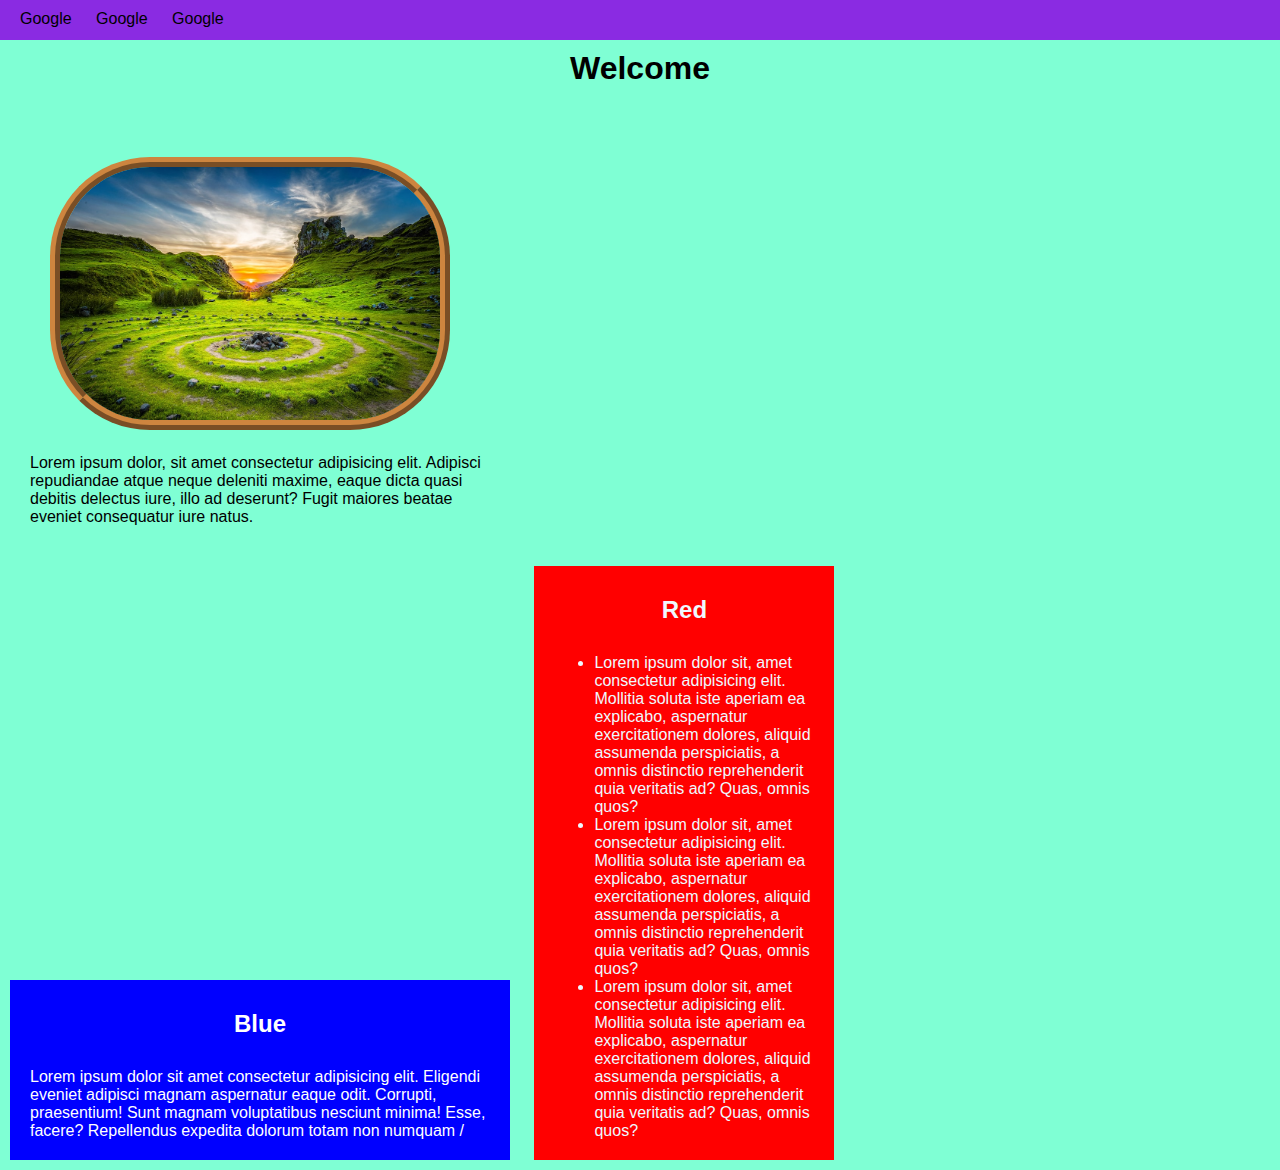
<file: css-basics/index.html>
<!DOCTYPE html>
<html lang="en">
  <head>
    <meta charset="UTF-8" />
    <meta http-equiv="X-UA-Compatible" content="IE=edge" />
    <meta name="viewport" content="width=device-width, initial-scale=1.0" />
    <title>CSS Basics</title>
    <link rel="stylesheet" href="css/style.css" />
  </head>
  <body>
    <nav>
      <a href="google.com">Google</a>
      <a href="google.com">Google</a>
      <a href="google.com">Google</a>
    </nav>
    <main>
      <h1>Welcome</h1>
      <section>
        <img src="public/photo-1472214103451-9374bd1c798e.jfif" alt="meadow" />
        <p>
          Lorem ipsum dolor, sit amet consectetur adipisicing elit. Adipisci
          repudiandae atque neque deleniti maxime, eaque dicta quasi debitis
          delectus iure, illo ad deserunt? Fugit maiores beatae eveniet
          consequatur iure natus.
        </p>
      </section>
      <section class="section-blue pink">
        <h2>Blue</h2>
        <p>
          Lorem ipsum dolor sit amet consectetur adipisicing elit. Eligendi
          eveniet adipisci magnam aspernatur eaque odit. Corrupti, praesentium!
          Sunt magnam voluptatibus nesciunt minima! Esse, facere? Repellendus
          expedita dolorum totam non numquam /
        </p>

        <p></p>
      </section>

      <section id="section-red">
        <h2>Red</h2>
        <ul>
          <li>
            Lorem ipsum dolor sit, amet consectetur adipisicing elit. Mollitia
            soluta iste aperiam ea explicabo, aspernatur exercitationem dolores,
            aliquid assumenda perspiciatis, a omnis distinctio reprehenderit
            quia veritatis ad? Quas, omnis quos?
          </li>
          <li>
            Lorem ipsum dolor sit, amet consectetur adipisicing elit. Mollitia
            soluta iste aperiam ea explicabo, aspernatur exercitationem dolores,
            aliquid assumenda perspiciatis, a omnis distinctio reprehenderit
            quia veritatis ad? Quas, omnis quos?
          </li>
          <li>
            Lorem ipsum dolor sit, amet consectetur adipisicing elit. Mollitia
            soluta iste aperiam ea explicabo, aspernatur exercitationem dolores,
            aliquid assumenda perspiciatis, a omnis distinctio reprehenderit
            quia veritatis ad? Quas, omnis quos?
          </li>
        </ul>
      </section>
    </main>
  </body>
</html>
</file>
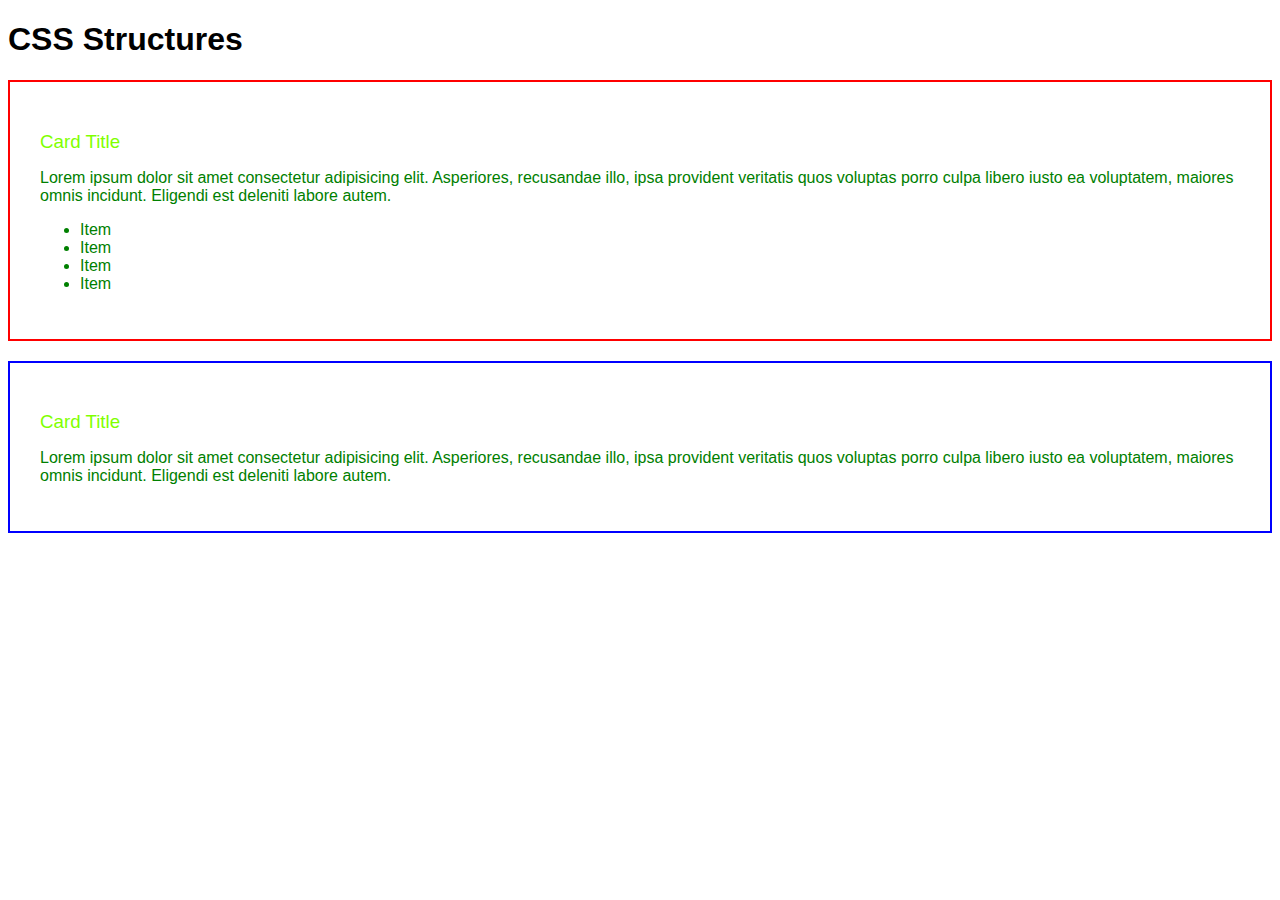
<file: css-bem/index.html>
<!DOCTYPE html>
<html lang="en">
  <head>
    <meta charset="UTF-8" />
    <meta http-equiv="X-UA-Compatible" content="IE=edge" />
    <meta name="viewport" content="width=device-width, initial-scale=1.0" />
    <title>Document</title>
    <link rel="stylesheet" href="css/bem.css" />
  </head>
  <body>
    <main>
      <nav>
        <h1 class="title" id="title">CSS Structures</h1>
      </nav>
      <section class="card card--primary-color">
        <h3 class="card__title">Card Title</h3>
        <p class="card__text">
          Lorem ipsum dolor sit amet consectetur adipisicing elit. Asperiores,
          recusandae illo, ipsa provident veritatis quos voluptas porro culpa
          libero iusto ea voluptatem, maiores omnis incidunt. Eligendi est
          deleniti labore autem.
        </p>
        <ul>
          <li>Item</li>
          <li>Item</li>
          <li>Item</li>
          <li>Item</li>
        </ul>
      </section>
      <section class="card card--secondary-color">
        <h3 class="card__title">Card Title</h3>
        <p class="card__text">
          Lorem ipsum dolor sit amet consectetur adipisicing elit. Asperiores,
          recusandae illo, ipsa provident veritatis quos voluptas porro culpa
          libero iusto ea voluptatem, maiores omnis incidunt. Eligendi est
          deleniti labore autem.
        </p>
      </section>
    </main>
  </body>
</html>
</file>
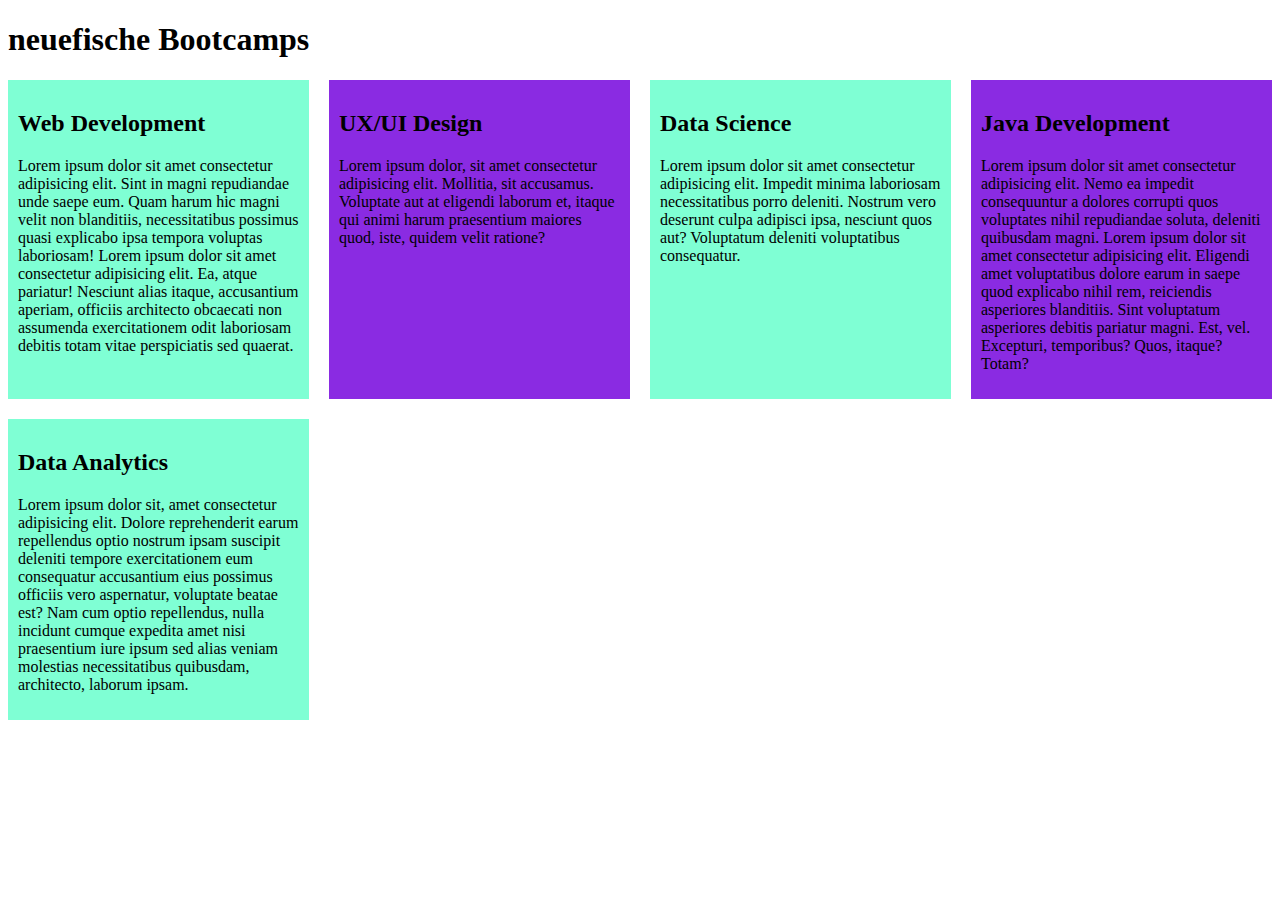
<file: css-grid/index.html>
<!DOCTYPE html>
<html lang="en">
  <head>
    <meta charset="utf-8" />
    <meta
      name="viewport"
      content="width=device-width, initial-scale=1, shrink-to-fit=no"
    />
    <title>CSS Grid Demo - Bootcamps</title>
    <link rel="stylesheet" href="./css/styles.css" />
  </head>
  <body>
    <h1>neuefische Bootcamps</h1>
    <main class="bootcamp-grid">
      <section class="bootcamp bootcamp--1">
        <h2 class="bootcamp__headline">Web Development</h2>
        <p class="bootcamp__text">
          Lorem ipsum dolor sit amet consectetur adipisicing elit. Sint in magni
          repudiandae unde saepe eum. Quam harum hic magni velit non blanditiis,
          necessitatibus possimus quasi explicabo ipsa tempora voluptas
          laboriosam! Lorem ipsum dolor sit amet consectetur adipisicing elit.
          Ea, atque pariatur! Nesciunt alias itaque, accusantium aperiam,
          officiis architecto obcaecati non assumenda exercitationem odit
          laboriosam debitis totam vitae perspiciatis sed quaerat.
        </p>
      </section>
      <section class="bootcamp bootcamp--2">
        <h2 class="bootcamp__headline">UX/UI Design</h2>
        <p class="bootcamp__text">
          Lorem ipsum dolor, sit amet consectetur adipisicing elit. Mollitia,
          sit accusamus. Voluptate aut at eligendi laborum et, itaque qui animi
          harum praesentium maiores quod, iste, quidem velit ratione?
        </p>
      </section>
      <section class="bootcamp bootcamp--3">
        <h2 class="bootcamp__headline">Data Science</h2>
        <p class="bootcamp__text">
          Lorem ipsum dolor sit amet consectetur adipisicing elit. Impedit
          minima laboriosam necessitatibus porro deleniti. Nostrum vero deserunt
          culpa adipisci ipsa, nesciunt quos aut? Voluptatum deleniti
          voluptatibus consequatur.
        </p>
      </section>
      <section class="bootcamp bootcamp--4">
        <h2 class="bootcamp__headline">Java Development</h2>
        <p class="bootcamp__text">
          Lorem ipsum dolor sit amet consectetur adipisicing elit. Nemo ea
          impedit consequuntur a dolores corrupti quos voluptates nihil
          repudiandae soluta, deleniti quibusdam magni. Lorem ipsum dolor sit
          amet consectetur adipisicing elit. Eligendi amet voluptatibus dolore
          earum in saepe quod explicabo nihil rem, reiciendis asperiores
          blanditiis. Sint voluptatum asperiores debitis pariatur magni. Est,
          vel. Excepturi, temporibus? Quos, itaque? Totam?
        </p>
      </section>
      <section class="bootcamp bootcamp--5">
        <h2 class="bootcamp__headline">Data Analytics</h2>
        <p class="bootcamp__text">
          Lorem ipsum dolor sit, amet consectetur adipisicing elit. Dolore
          reprehenderit earum repellendus optio nostrum ipsam suscipit deleniti
          tempore exercitationem eum consequatur accusantium eius possimus
          officiis vero aspernatur, voluptate beatae est? Nam cum optio
          repellendus, nulla incidunt cumque expedita amet nisi praesentium iure
          ipsum sed alias veniam molestias necessitatibus quibusdam, architecto,
          laborum ipsam.
        </p>
      </section>
    </main>
  </body>
</html>
</file>
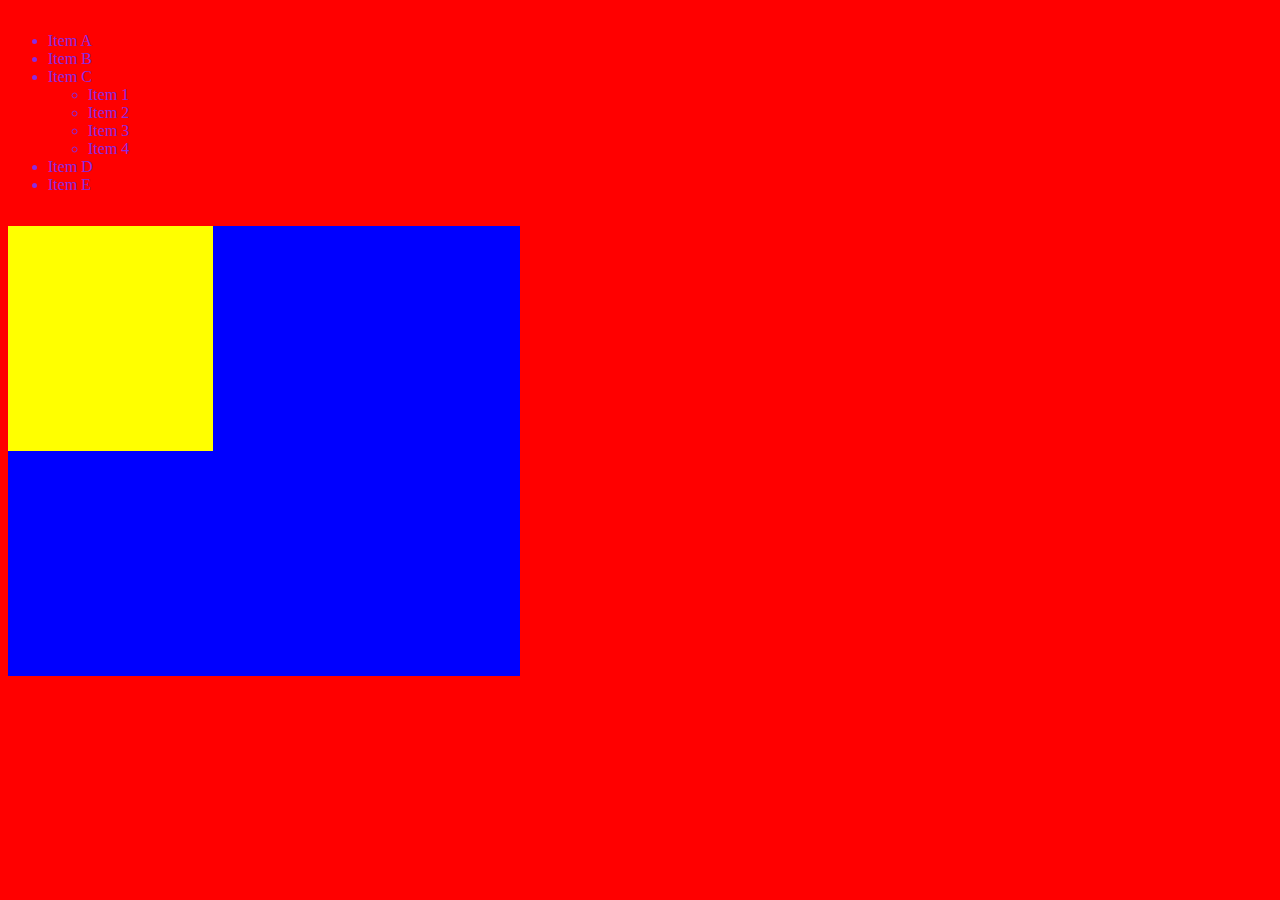
<file: css-responsive/index.html>
<!DOCTYPE html>
<html lang="en">
  <head>
    <meta charset="UTF-8" />
    <meta http-equiv="X-UA-Compatible" content="IE=edge" />
    <meta name="viewport" content="width=device-width, initial-scale=1.0" />
    <title>Document</title>
    <link rel="stylesheet" href="css/style.css" />
  </head>
  <body>
    <ul>
      <li>Item A</li>
      <li>Item B</li>
      <li>
        Item C
        <ul>
          <li>Item 1</li>
          <li>Item 2</li>
          <li>Item 3</li>
          <li>Item 4</li>
        </ul>
      </li>
      <li>Item D</li>
      <li>Item E</li>
    </ul>
    <div class="square-big">
      <div class="square-small"></div>
    </div>
  </body>
</html>
</file>
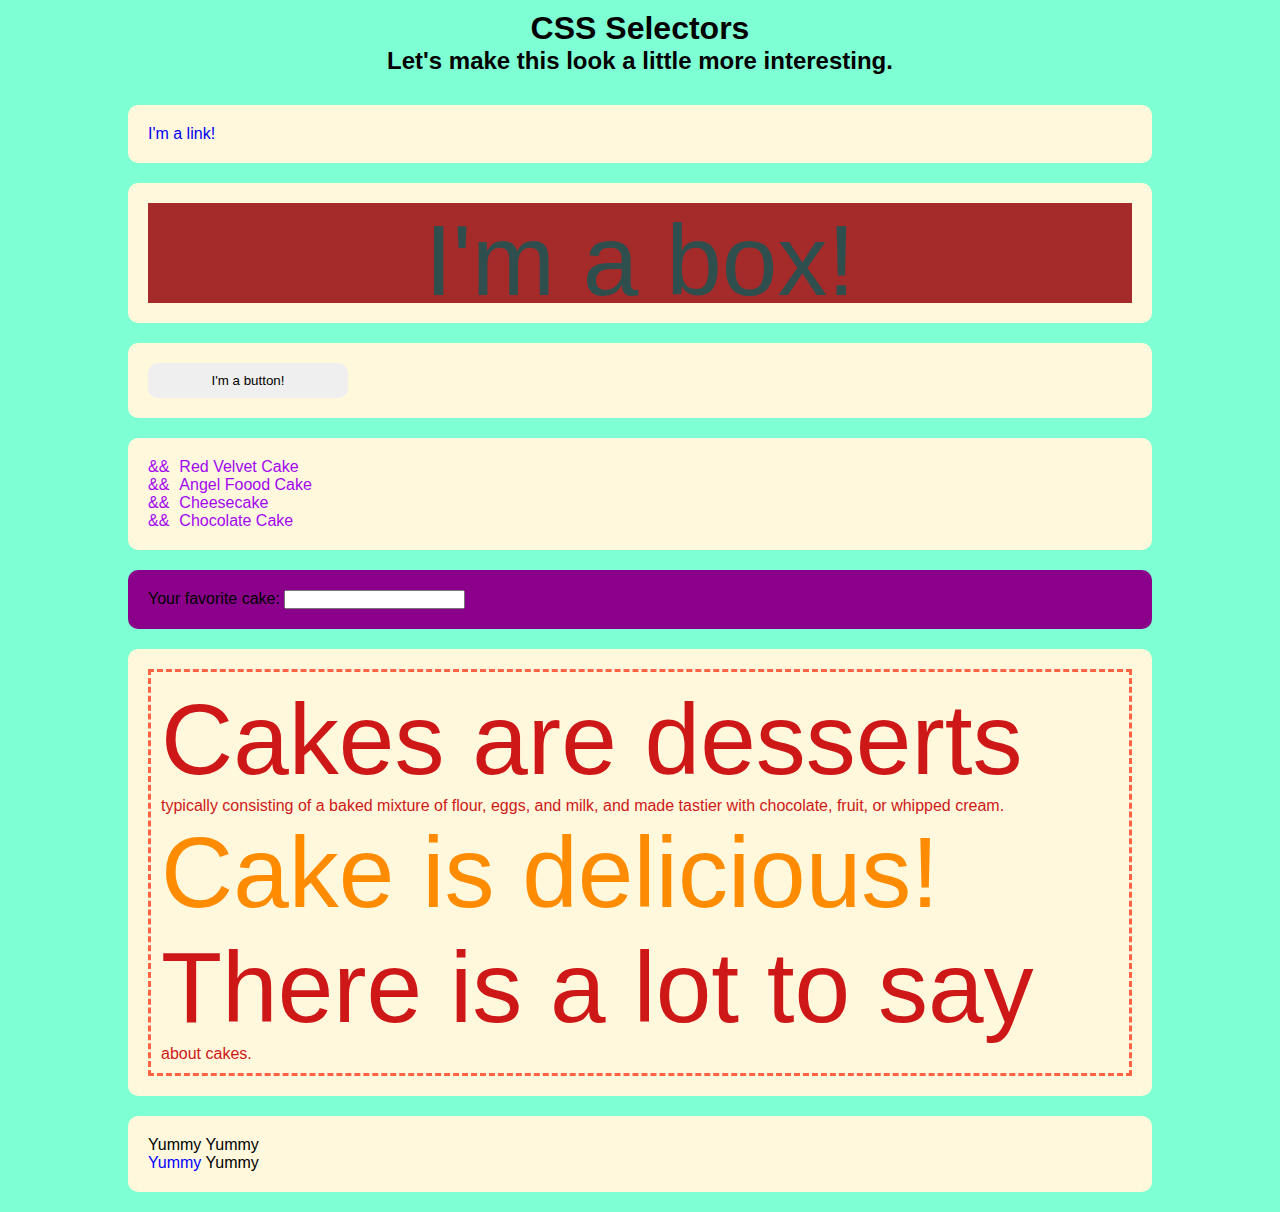
<file: css-selectors/index.html>
<!DOCTYPE html>
<html lang="en">
  <head>
    <meta charset="utf-8" />
    <meta
      name="viewport"
      content="width=device-width, initial-scale=1, shrink-to-fit=no"
    />
    <title>CSS Selectors</title>
    <link rel="stylesheet" href="css/style.css" />
  </head>
  <body>
    <header>
      <h1>CSS Selectors</h1>
      <h2>Let's make this look a little more interesting.</h2>
    </header>
    <main class="main-content">
      <section class="main-section">
        <a href="#">I'm a link!</a>
      </section>

      <section class="main-section">
        <div class="box box--pink">I'm a box!</div>
      </section>

      <section class="main-section">
        <button type="button">I'm a button!</button>
      </section>

      <section class="main-section">
        <ul class="cake-list" role="list">
          <li class="cake-list__item">
            <a href="https://en.wikipedia.org/wiki/Red_velvet_cake"
              >Red Velvet Cake</a
            >
          </li>
          <li class="cake-list__item">
            <a href="https://en.wikipedia.org/wiki/Angel_food_cake"
              >Angel Foood Cake</a
            >
          </li>
          <li class="cake-list__item">
            <a href="https://en.wikipedia.org/wiki/Cheesecake">Cheesecake</a>
          </li>
          <li class="cake-list__item">
            <a href="https://en.wikipedia.org/wiki/Chocolate_cake"
              >Chocolate Cake</a
            >
          </li>
        </ul>
      </section>

      <section class="main-section">
        <label for="fav-cake">Your favorite cake: </label
        ><input type="text" id="fav-cake" />
      </section>

      <section class="main-section">
        <article>
          <p class="text">
            Cakes are desserts typically consisting of a baked mixture of flour,
            eggs, and milk, and made tastier with chocolate, fruit, or whipped
            cream.
          </p>
          <p class="text" id="very-important-text">Cake is delicious!</p>
          <p class="text">There is a lot to say about cakes.</p>
        </article>
      </section>

      <section class="main-section">
        <div>
          Yummy
          <span>Yummy</span>
        </div>
        <span>Yummy</span>
        <span>Yummy</span>
      </section>
    </main>
  </body>
</html>
</file>
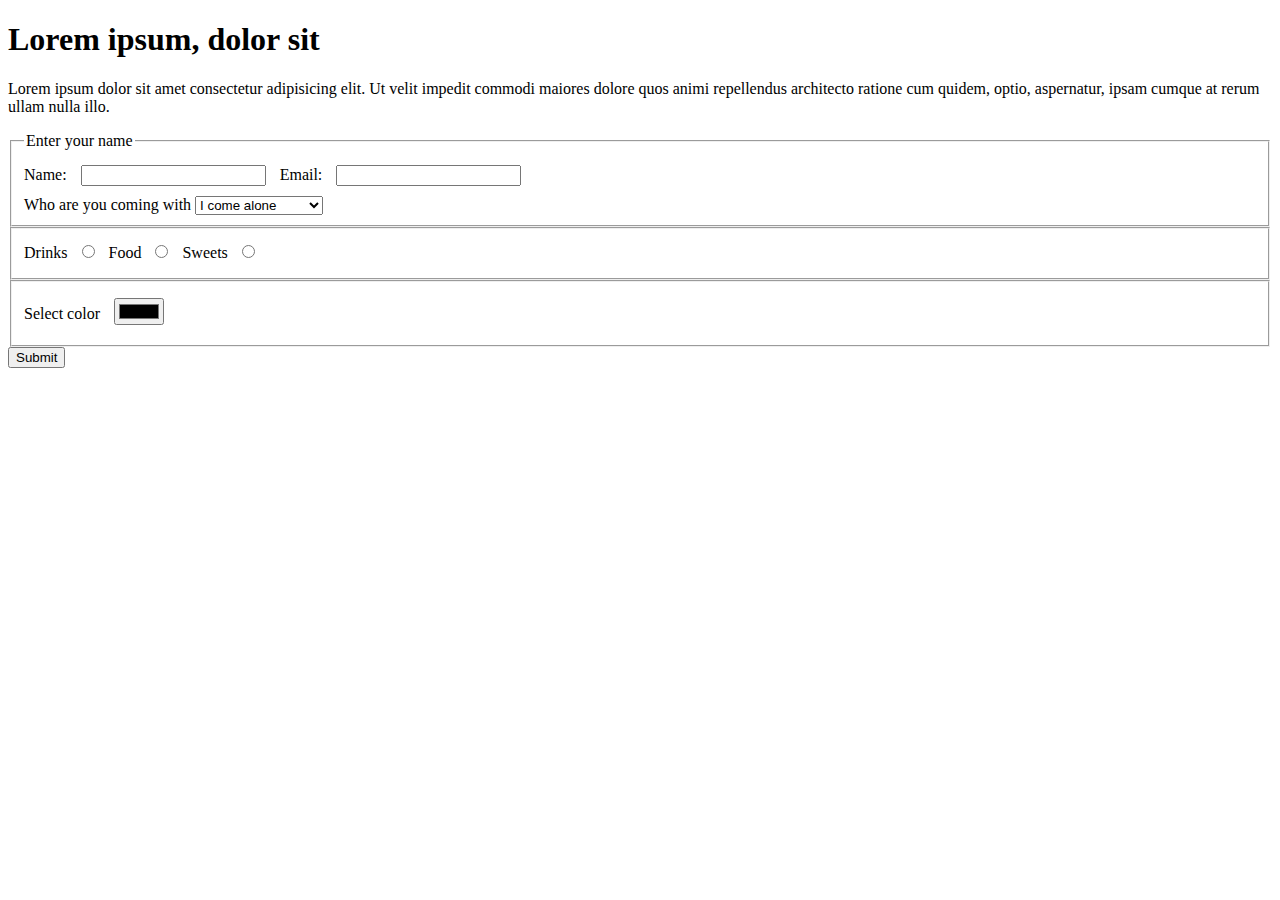
<file: HTML_forms/index.html>
<!DOCTYPE html>
<html lang="en">
  <head>
    <meta charset="UTF-8" />
    <meta http-equiv="X-UA-Compatible" content="IE=edge" />
    <meta name="viewport" content="width=device-width, initial-scale=1.0" />
    <link rel="stylesheet" href="style.css" />
    <script src="script.js" defer></script>
    <title>Document</title>
  </head>
  <body>
    <h1 id="title">Lorem ipsum, dolor sit</h1>
    <p>
      Lorem ipsum dolor sit amet consectetur adipisicing elit. Ut velit impedit
      commodi maiores dolore quos animi repellendus architecto ratione cum
      quidem, optio, aspernatur, ipsam cumque at rerum ullam nulla illo.
    </p>
    <form aria-labelledby="title" action="">
      <fieldset>
        <legend>Enter your name</legend>
        <label for="name">Name:</label>
        <input type="text" name="name" id="name" />
        <label for="email">Email:</label>
        <input type="email" name="email" id="email" />
        <div>
          <label for="select-guests">Who are you coming with</label>
          <select name="friends-to-join" id="select-guests">
            <option value="alone">I come alone</option>
            <option value="with someoner">I'm not coming</option>
            <option value="not coming">Maybe someone?</option>
          </select>
        </div>
      </fieldset>
      <fieldset>
        <label for="drinks">Drinks</label>
        <input type="radio" name="item" id="drinks" value="drinks" />
        <label for="food">Food</label>
        <input type="radio" name="item" id="food" value="food" />
        <label for="sweets">Sweets</label>
        <input type="radio" name="item" id="sweets" value="sweets" />
      </fieldset>
      <fieldset>
        <label for="color">Select color</label>
        <input type="color" name="color" id="color" />
      </fieldset>
      <button type="submit">Submit</button>
    </form>
  </body>
</html>
</file>
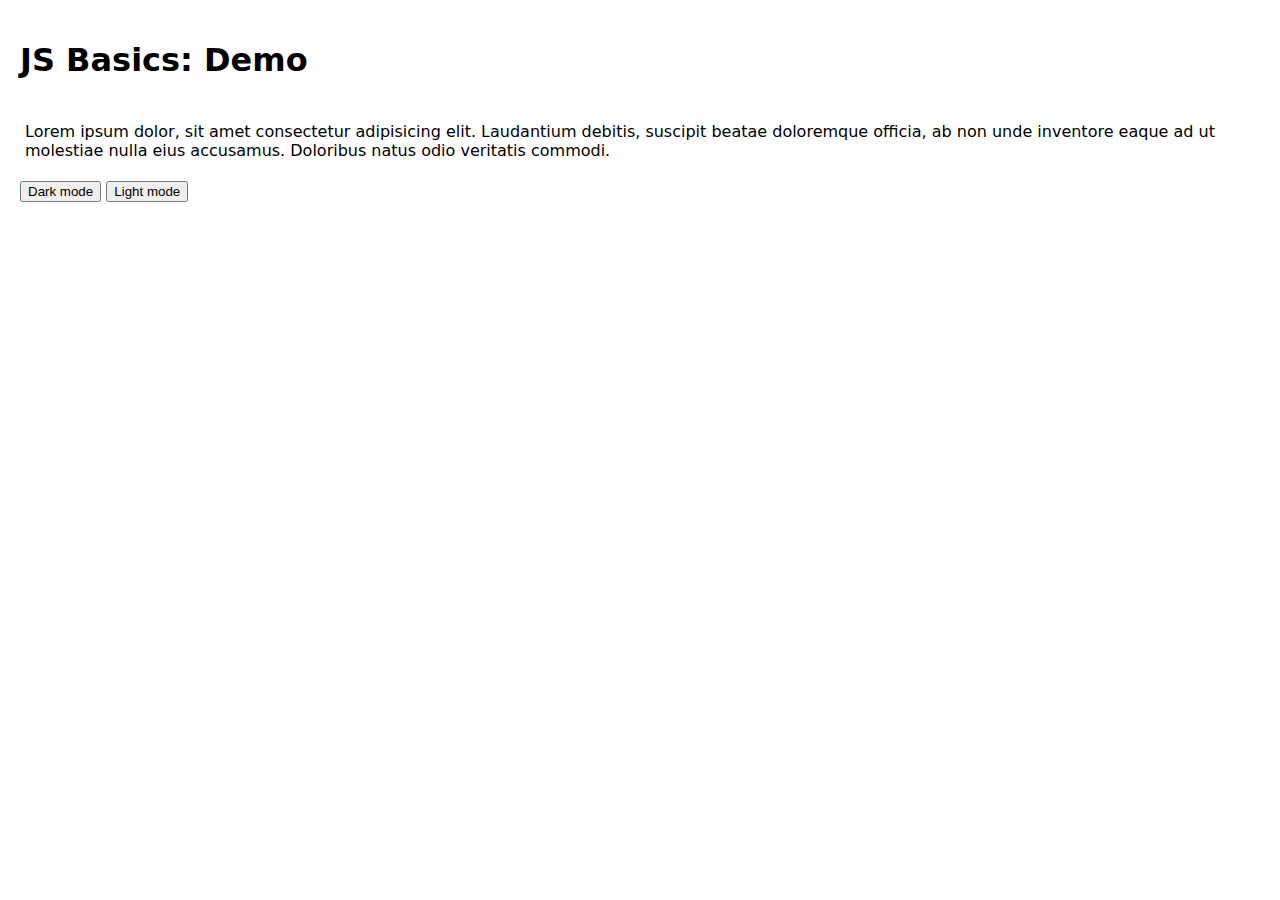
<file: js-basics/index.html>
<!DOCTYPE html>
<html lang="en">
  <head>
    <meta charset="utf-8" />
    <meta
      name="viewport"
      content="width=device-width, initial-scale=1, shrink-to-fit=no"
    />
    <title>JS Basics: Demo</title>
    <link rel="stylesheet" href="./css/styles.css" />
    <script src="./js/index.js" defer></script>
  </head>
  <body>
    <h1>JS Basics: Demo</h1>
    <main class="main" data-js="main">
      <p>
        Lorem ipsum dolor, sit amet consectetur adipisicing elit. Laudantium
        debitis, suscipit beatae doloremque officia, ab non unde inventore eaque
        ad ut molestiae nulla eius accusamus. Doloribus natus odio veritatis
        commodi.
      </p>
    </main>
    <button data-js="add-dark">Dark mode</button>
    <button data-js="remove-dark">Light mode</button>
  </body>
</html>
</file>
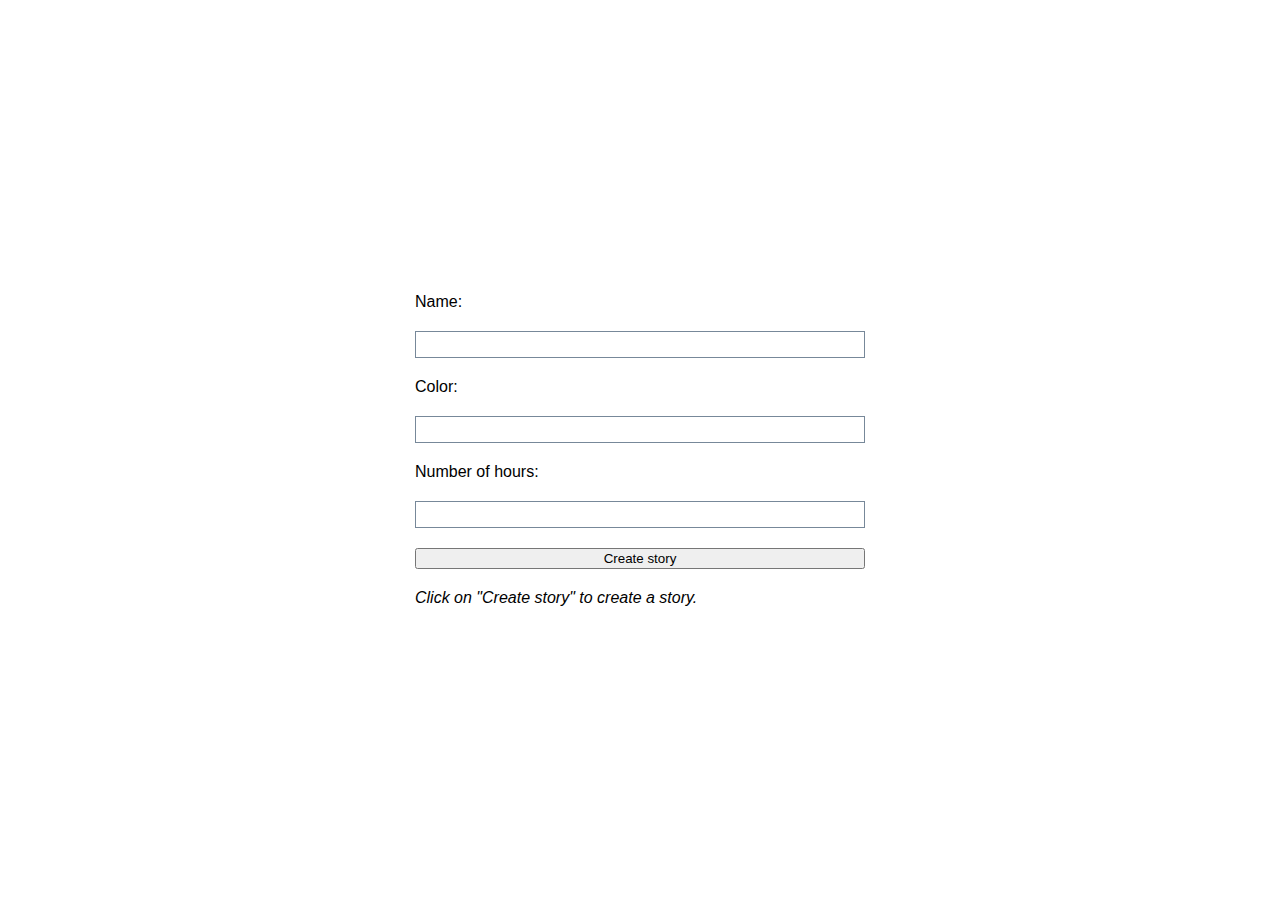
<file: js-string/index.html>
<!DOCTYPE html>
<html lang="en">
  <head>
    <meta charset="UTF-8" />
    <meta name="viewport" content="width=device-width, initial-scale=1.0" />
    <meta http-equiv="X-UA-Compatible" content="ie=edge" />
    <title>JS Inputs and Strings - Input to Uppercase and Lowercase</title>
    <link rel="stylesheet" href="./css/styles.css" />
    <script src="./index.js" defer></script>
  </head>
  <body>
    <form class="form" data-js="form">
      <label for="name">Name:</label>
      <input id="name" class="form__input" type="text" data-js="name" />

      <label for="color">Color:</label>
      <input id="color" class="form__input" type="text" data-js="color" />

      <label for="number">Number of hours:</label>
      <input
        id="hours"
        class="form__input"
        type="number"
        min="1"
        max="24"
        step="1"
        data-js="hours"
      />

      <button type="submit">Create story</button>

      <blockquote data-js="output">
        Click on "Create story" to create a story.
      </blockquote>
    </form>
  </body>
</html>
</file>
<file: css-basics/css/style.css>
* {
  font-family: Arial, Helvetica, sans-serif;
  box-sizing: border-box;
  margin: 0px;
}

body {
  background-color: aquamarine;
}

h1,
h2 {
  text-align: center;
  margin: 10px 0px 30px 0px;
}

nav {
  background-color: blueviolet;
  height: 40px;
  padding: 10px;
}
/* target anchors that are only in nav */
nav a {
  color: black;
  text-decoration: none;
  margin: 10px;
}

img {
  width: 400px;
  border-radius: 100px;
  margin: 20px;
  border: peru 10px ridge;
}

section {
  width: 500px;
  padding: 20px;
  margin: 10px;
}

.pink {
  background-color: deeppink;
}

.section-blue {
  background-color: blue;
  width: 500px;
  color: white;
  display: inline-block;
}

#section-red {
  background-color: red;
  width: 300px;
  color: aliceblue;
  display: inline-block;
}
</file>
<file: css-bem/css/bem.css>
@import "./variable.css";

* {
  box-sizing: border-box;
  font-family: var(--font-family);
}

.card {
  margin: 20px auto;
  padding: 30px;
  border: solid 2px yellow;
  color: var(--main-color);
}

.card__title {
  font-weight: lighter;
  margin-bottom: 10px;
  color: chartreuse;
}

.card--primary-color {
  border-color: var(--primary-color);
}

.card--secondary-color {
  border-color: var(--secondary-color);
}
</file>
<file: css-grid/css/styles.css>
* {
  box-sizing: border-box;
}

.bootcamp {
  padding: 10px;
}

.bootcamp--1,
.bootcamp--3,
.bootcamp--5 {
  background-color: aquamarine;
}

.bootcamp--2,
.bootcamp--4 {
  background-color: blueviolet;
}

.bootcamp-grid {
  display: grid;
  gap: 20px;
  grid-template-columns: 1fr 1fr 1fr 1fr;
}

.bootcamp--1,
.bootcamp--4 {
}
</file>
<file: css-responsive/css/style.css>
* {
  box-sizing: border-box;
  background-color: aliceblue;
  color: blueviolet;
}

ul {
  font-size: 2rem;
}

li {
  font-size: 1rem;
}

.square-big {
  width: 40vw;
  height: 50vh;
  background-color: blue;
}

.square-small {
  width: 40%;
  height: 50%;
  background-color: yellow;
}

@media screen and (min-width: 800px) {
  * {
    background-color: black;
  }
}

@media screen and (min-width: 1200px) {
  * {
    background-color: red;
  }
}
</file>
<file: css-selectors/css/style.css>
* {
  box-sizing: border-box;
  margin: 0;
  padding: 0;
}

body {
  font-family: "Gill Sans", "Gill Sans MT", Calibri, "Trebuchet MS", sans-serif;
  background-color: aquamarine;
}

header {
  margin: 10px;
  text-align: center;
}

h1 h2 {
  color: blue;
}

a {
  text-decoration: none;
}

.main-content {
  width: 80%;
  margin: auto;
  padding-top: 20px;
}
.main-section {
  background-color: cornsilk;
  padding: 20px;
  margin-bottom: 20px;
  border-radius: 10px;
}

.box {
  width: 100%;
  height: 100px;
  text-align: center;
  font-size: 100px;
}

.box--pink {
  background-color: brown;
  color: darkslategrey;
}

button[type="button"] {
  padding: 10px;
  border-radius: 10px;
  border: none;
  width: 200px;
}

ul[role="list"] {
  list-style: none;
}
a[href^="https"] {
  color: rgb(162, 6, 240);
}

a:hover {
  font-weight: bold;
}

button:active {
  background-color: tomato;
}

input:focus {
  outline: 10px dotted tomato;
  border: none;
  border-radius: 10px;
}

.main-section:nth-child(5) {
  background-color: darkmagenta;
}

a[href^="https"]::before {
  content: "&&";
  margin-right: 10px;
}

p::first-line {
  font-size: 100px;
}

#very-important-text {
  color: darkorange;
}
.main-section .text {
  color: rgb(206, 24, 24);
}
/* Child combinator */
.main-section > article {
  padding: 10px;
  border: dashed tomato;
}
/* adjascent siblings selecotr  */
section div + span {
  color: blue;
}
</file>
<file: HTML_forms/style.css>
* {
  box-sizing: border-box;
}
input {
  margin: 10px;
}
</file>
<file: js-basics/css/styles.css>
*,
*::before,
*::after {
  box-sizing: border-box;
}

body {
  margin: 0;
  font-family: system-ui;
  padding: 20px;
}

main {
  padding: 5px;
}

.dark {
  background-color: black;
  color: #eee;
}
</file>
<file: js-string/css/styles.css>
*,
*::before,
*::after {
  box-sizing: border-box;
}

body {
  margin: 0;
  font-family: -apple-system, BlinkMacSystemFont, "Segoe UI", Roboto, Helvetica,
    Arial, sans-serif, "Apple Color Emoji", "Segoe UI Emoji", "Segoe UI Symbol";
}

blockquote {
  margin: 0;
  font-style: italic;
}

.form {
  display: grid;
  grid-gap: 20px;
  align-content: center;
  height: 100vh;
  margin: 0 auto;
  padding: 25px;
  max-width: 500px;
}

.form__input {
  border: 1px solid lightslategray;
  padding: 5px 10px;
}
</file>
